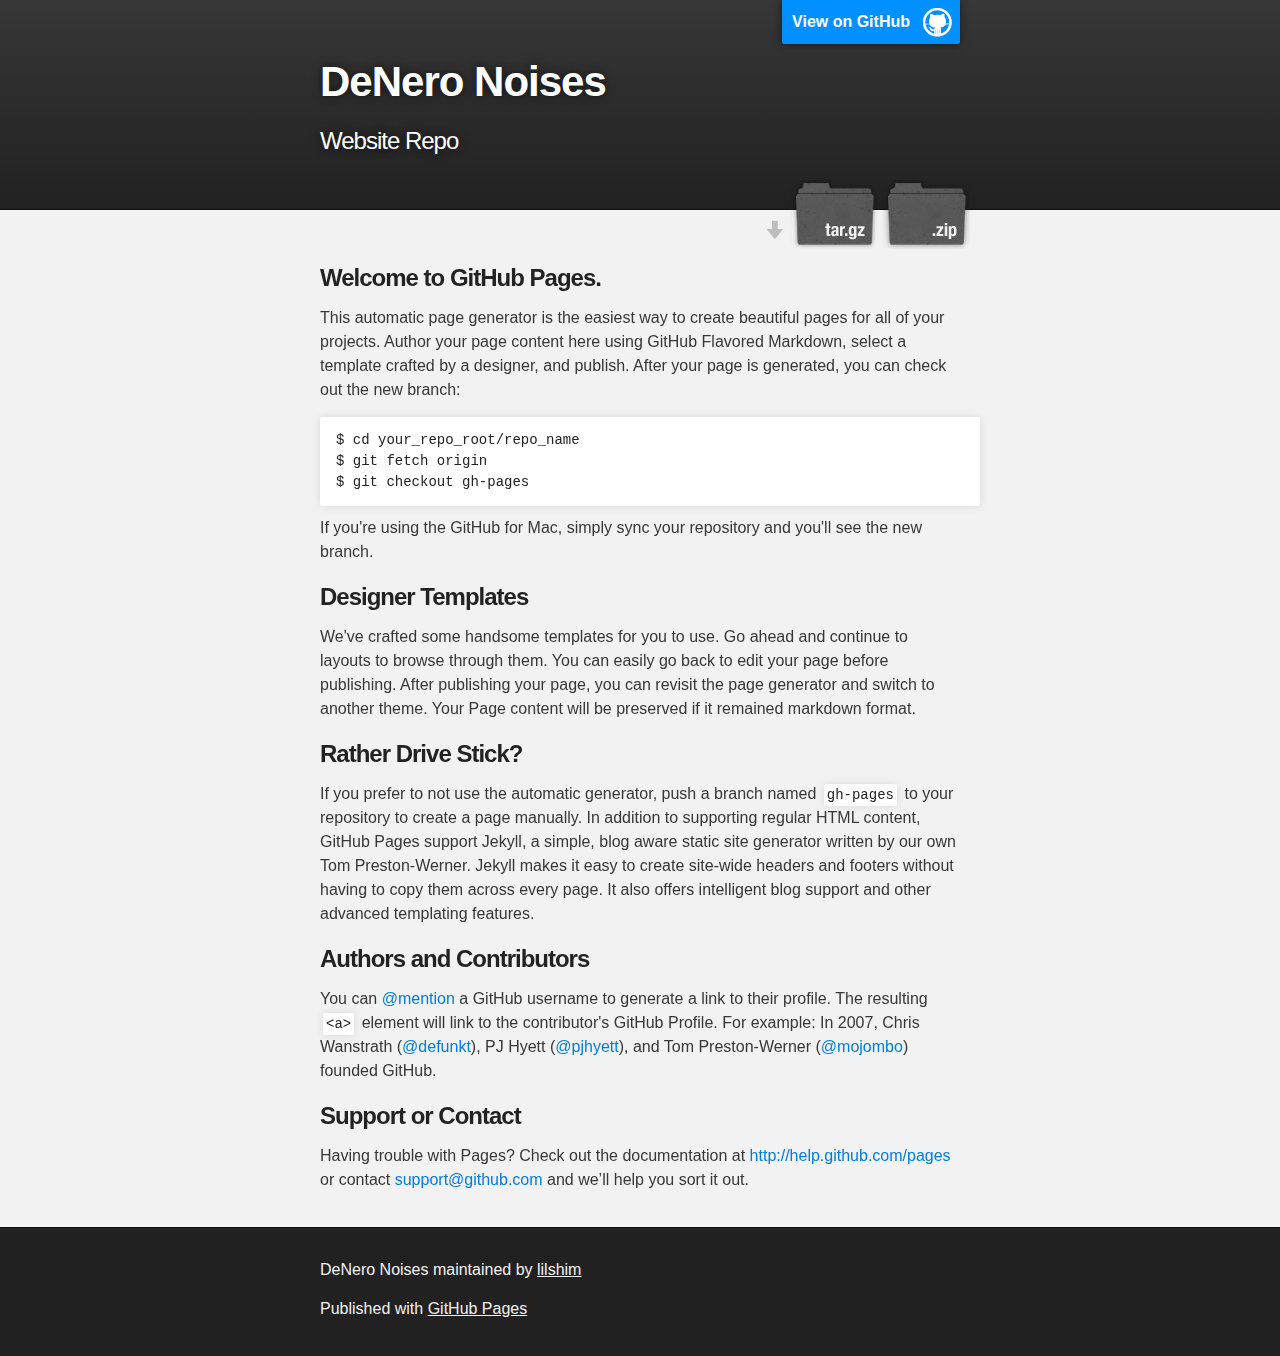
<file: index.html>
<!DOCTYPE html>
<html>

  <head>
    <meta charset='utf-8' />
    <meta http-equiv="X-UA-Compatible" content="chrome=1" />
    <meta name="description" content="DeNero Noises  : Website Repo " />

    <link rel="stylesheet" type="text/css" media="screen" href="stylesheets/stylesheet.css">

    <title>DeNero Noises </title>
  </head>

  <body>

    <!-- HEADER -->
    <div id="header_wrap" class="outer">
        <header class="inner">
          <a id="forkme_banner" href="https://github.com/lilshim/hackathon">View on GitHub</a>

          <h1 id="project_title">DeNero Noises </h1>
          <h2 id="project_tagline">Website Repo </h2>

            <section id="downloads">
              <a class="zip_download_link" href="https://github.com/lilshim/hackathon/zipball/master">Download this project as a .zip file</a>
              <a class="tar_download_link" href="https://github.com/lilshim/hackathon/tarball/master">Download this project as a tar.gz file</a>
            </section>
        </header>
    </div>

    <!-- MAIN CONTENT -->
    <div id="main_content_wrap" class="outer">
      <section id="main_content" class="inner">
        <h3>
<a name="welcome-to-github-pages" class="anchor" href="#welcome-to-github-pages"><span class="octicon octicon-link"></span></a>Welcome to GitHub Pages.</h3>

<p>This automatic page generator is the easiest way to create beautiful pages for all of your projects. Author your page content here using GitHub Flavored Markdown, select a template crafted by a designer, and publish. After your page is generated, you can check out the new branch:</p>

<pre><code>$ cd your_repo_root/repo_name
$ git fetch origin
$ git checkout gh-pages
</code></pre>

<p>If you're using the GitHub for Mac, simply sync your repository and you'll see the new branch.</p>

<h3>
<a name="designer-templates" class="anchor" href="#designer-templates"><span class="octicon octicon-link"></span></a>Designer Templates</h3>

<p>We've crafted some handsome templates for you to use. Go ahead and continue to layouts to browse through them. You can easily go back to edit your page before publishing. After publishing your page, you can revisit the page generator and switch to another theme. Your Page content will be preserved if it remained markdown format.</p>

<h3>
<a name="rather-drive-stick" class="anchor" href="#rather-drive-stick"><span class="octicon octicon-link"></span></a>Rather Drive Stick?</h3>

<p>If you prefer to not use the automatic generator, push a branch named <code>gh-pages</code> to your repository to create a page manually. In addition to supporting regular HTML content, GitHub Pages support Jekyll, a simple, blog aware static site generator written by our own Tom Preston-Werner. Jekyll makes it easy to create site-wide headers and footers without having to copy them across every page. It also offers intelligent blog support and other advanced templating features.</p>

<h3>
<a name="authors-and-contributors" class="anchor" href="#authors-and-contributors"><span class="octicon octicon-link"></span></a>Authors and Contributors</h3>

<p>You can <a href="https://github.com/blog/821" class="user-mention">@mention</a> a GitHub username to generate a link to their profile. The resulting <code>&lt;a&gt;</code> element will link to the contributor's GitHub Profile. For example: In 2007, Chris Wanstrath (<a href="https://github.com/defunkt" class="user-mention">@defunkt</a>), PJ Hyett (<a href="https://github.com/pjhyett" class="user-mention">@pjhyett</a>), and Tom Preston-Werner (<a href="https://github.com/mojombo" class="user-mention">@mojombo</a>) founded GitHub.</p>

<h3>
<a name="support-or-contact" class="anchor" href="#support-or-contact"><span class="octicon octicon-link"></span></a>Support or Contact</h3>

<p>Having trouble with Pages? Check out the documentation at <a href="http://help.github.com/pages">http://help.github.com/pages</a> or contact <a href="mailto:support@github.com">support@github.com</a> and we’ll help you sort it out.</p>
      </section>
    </div>

    <!-- FOOTER  -->
    <div id="footer_wrap" class="outer">
      <footer class="inner">
        <p class="copyright">DeNero Noises  maintained by <a href="https://github.com/lilshim">lilshim</a></p>
        <p>Published with <a href="http://pages.github.com">GitHub Pages</a></p>
      </footer>
    </div>

    

  </body>
</html>
</file>
<file: stylesheets/stylesheet.css>
/*******************************************************************************
Slate Theme for GitHub Pages
by Jason Costello, @jsncostello
*******************************************************************************/

@import url(pygment_trac.css);

/*******************************************************************************
MeyerWeb Reset
*******************************************************************************/

html, body, div, span, applet, object, iframe,
h1, h2, h3, h4, h5, h6, p, blockquote, pre,
a, abbr, acronym, address, big, cite, code,
del, dfn, em, img, ins, kbd, q, s, samp,
small, strike, strong, sub, sup, tt, var,
b, u, i, center,
dl, dt, dd, ol, ul, li,
fieldset, form, label, legend,
table, caption, tbody, tfoot, thead, tr, th, td,
article, aside, canvas, details, embed,
figure, figcaption, footer, header, hgroup,
menu, nav, output, ruby, section, summary,
time, mark, audio, video {
  margin: 0;
  padding: 0;
  border: 0;
  font: inherit;
  vertical-align: baseline;
}

/* HTML5 display-role reset for older browsers */
article, aside, details, figcaption, figure,
footer, header, hgroup, menu, nav, section {
  display: block;
}

ol, ul {
  list-style: none;
}

blockquote, q {
}

table {
  border-collapse: collapse;
  border-spacing: 0;
}

/*******************************************************************************
Theme Styles
*******************************************************************************/

body {
  box-sizing: border-box;
  color:#373737;
  background: #212121;
  font-size: 16px;
  font-family: 'Myriad Pro', Calibri, Helvetica, Arial, sans-serif;
  line-height: 1.5;
  -webkit-font-smoothing: antialiased;
}

h1, h2, h3, h4, h5, h6 {
  margin: 10px 0;
  font-weight: 700;
  color:#222222;
  font-family: 'Lucida Grande', 'Calibri', Helvetica, Arial, sans-serif;
  letter-spacing: -1px;
}

h1 {
  font-size: 36px;
  font-weight: 700;
}

h2 {
  padding-bottom: 10px;
  font-size: 32px;
  background: url('../images/bg_hr.png') repeat-x bottom;
}

h3 {
  font-size: 24px;
}

h4 {
  font-size: 21px;
}

h5 {
  font-size: 18px;
}

h6 {
  font-size: 16px;
}

p {
  margin: 10px 0 15px 0;
}

footer p {
  color: #f2f2f2;
}

a {
  text-decoration: none;
  color: #007edf;
  text-shadow: none;

  transition: color 0.5s ease;
  transition: text-shadow 0.5s ease;
  -webkit-transition: color 0.5s ease;
  -webkit-transition: text-shadow 0.5s ease;
  -moz-transition: color 0.5s ease;
  -moz-transition: text-shadow 0.5s ease;
  -o-transition: color 0.5s ease;
  -o-transition: text-shadow 0.5s ease;
  -ms-transition: color 0.5s ease;
  -ms-transition: text-shadow 0.5s ease;
}

a:hover, a:focus {text-decoration: underline;}

footer a {
  color: #F2F2F2;
  text-decoration: underline;
}

em {
  font-style: italic;
}

strong {
  font-weight: bold;
}

img {
  position: relative;
  margin: 0 auto;
  max-width: 739px;
  padding: 5px;
  margin: 10px 0 10px 0;
  border: 1px solid #ebebeb;

  box-shadow: 0 0 5px #ebebeb;
  -webkit-box-shadow: 0 0 5px #ebebeb;
  -moz-box-shadow: 0 0 5px #ebebeb;
  -o-box-shadow: 0 0 5px #ebebeb;
  -ms-box-shadow: 0 0 5px #ebebeb;
}

pre, code {
  width: 100%;
  color: #222;
  background-color: #fff;

  font-family: Monaco, "Bitstream Vera Sans Mono", "Lucida Console", Terminal, monospace;
  font-size: 14px;

  border-radius: 2px;
  -moz-border-radius: 2px;
  -webkit-border-radius: 2px;



}

pre {
  width: 100%;
  padding: 10px;
  box-shadow: 0 0 10px rgba(0,0,0,.1);
  overflow: auto;
}

code {
  padding: 3px;
  margin: 0 3px;
  box-shadow: 0 0 10px rgba(0,0,0,.1);
}

pre code {
  display: block;
  box-shadow: none;
}

blockquote {
  color: #666;
  margin-bottom: 20px;
  padding: 0 0 0 20px;
  border-left: 3px solid #bbb;
}

ul, ol, dl {
  margin-bottom: 15px
}

ul li {
  list-style: inside;
  padding-left: 20px;
}

ol li {
  list-style: decimal inside;
  padding-left: 20px;
}

dl dt {
  font-weight: bold;
}

dl dd {
  padding-left: 20px;
  font-style: italic;
}

dl p {
  padding-left: 20px;
  font-style: italic;
}

hr {
  height: 1px;
  margin-bottom: 5px;
  border: none;
  background: url('../images/bg_hr.png') repeat-x center;
}

table {
  border: 1px solid #373737;
  margin-bottom: 20px;
  text-align: left;
 }

th {
  font-family: 'Lucida Grande', 'Helvetica Neue', Helvetica, Arial, sans-serif;
  padding: 10px;
  background: #373737;
  color: #fff;
 }

td {
  padding: 10px;
  border: 1px solid #373737;
 }

form {
  background: #f2f2f2;
  padding: 20px;
}

/*******************************************************************************
Full-Width Styles
*******************************************************************************/

.outer {
  width: 100%;
}

.inner {
  position: relative;
  max-width: 640px;
  padding: 20px 10px;
  margin: 0 auto;
}

#forkme_banner {
  display: block;
  position: absolute;
  top:0;
  right: 10px;
  z-index: 10;
  padding: 10px 50px 10px 10px;
  color: #fff;
  background: url('../images/blacktocat.png') #0090ff no-repeat 95% 50%;
  font-weight: 700;
  box-shadow: 0 0 10px rgba(0,0,0,.5);
  border-bottom-left-radius: 2px;
  border-bottom-right-radius: 2px;
}

#header_wrap {
  background: #212121;
  background: -moz-linear-gradient(top, #373737, #212121);
  background: -webkit-linear-gradient(top, #373737, #212121);
  background: -ms-linear-gradient(top, #373737, #212121);
  background: -o-linear-gradient(top, #373737, #212121);
  background: linear-gradient(top, #373737, #212121);
}

#header_wrap .inner {
  padding: 50px 10px 30px 10px;
}

#project_title {
  margin: 0;
  color: #fff;
  font-size: 42px;
  font-weight: 700;
  text-shadow: #111 0px 0px 10px;
}

#project_tagline {
  color: #fff;
  font-size: 24px;
  font-weight: 300;
  background: none;
  text-shadow: #111 0px 0px 10px;
}

#downloads {
  position: absolute;
  width: 210px;
  z-index: 10;
  bottom: -40px;
  right: 0;
  height: 70px;
  background: url('../images/icon_download.png') no-repeat 0% 90%;
}

.zip_download_link {
  display: block;
  float: right;
  width: 90px;
  height:70px;
  text-indent: -5000px;
  overflow: hidden;
  background: url(../images/sprite_download.png) no-repeat bottom left;
}

.tar_download_link {
  display: block;
  float: right;
  width: 90px;
  height:70px;
  text-indent: -5000px;
  overflow: hidden;
  background: url(../images/sprite_download.png) no-repeat bottom right;
  margin-left: 10px;
}

.zip_download_link:hover {
  background: url(../images/sprite_download.png) no-repeat top left;
}

.tar_download_link:hover {
  background: url(../images/sprite_download.png) no-repeat top right;
}

#main_content_wrap {
  background: #f2f2f2;
  border-top: 1px solid #111;
  border-bottom: 1px solid #111;
}

#main_content {
  padding-top: 40px;
}

#footer_wrap {
  background: #212121;
}



/*******************************************************************************
Small Device Styles
*******************************************************************************/

@media screen and (max-width: 480px) {
  body {
    font-size:14px;
  }

  #downloads {
    display: none;
  }

  .inner {
    min-width: 320px;
    max-width: 480px;
  }

  #project_title {
  font-size: 32px;
  }

  h1 {
    font-size: 28px;
  }

  h2 {
    font-size: 24px;
  }

  h3 {
    font-size: 21px;
  }

  h4 {
    font-size: 18px;
  }

  h5 {
    font-size: 14px;
  }

  h6 {
    font-size: 12px;
  }

  code, pre {
    min-width: 320px;
    max-width: 480px;
    font-size: 11px;
  }

}
</file>
